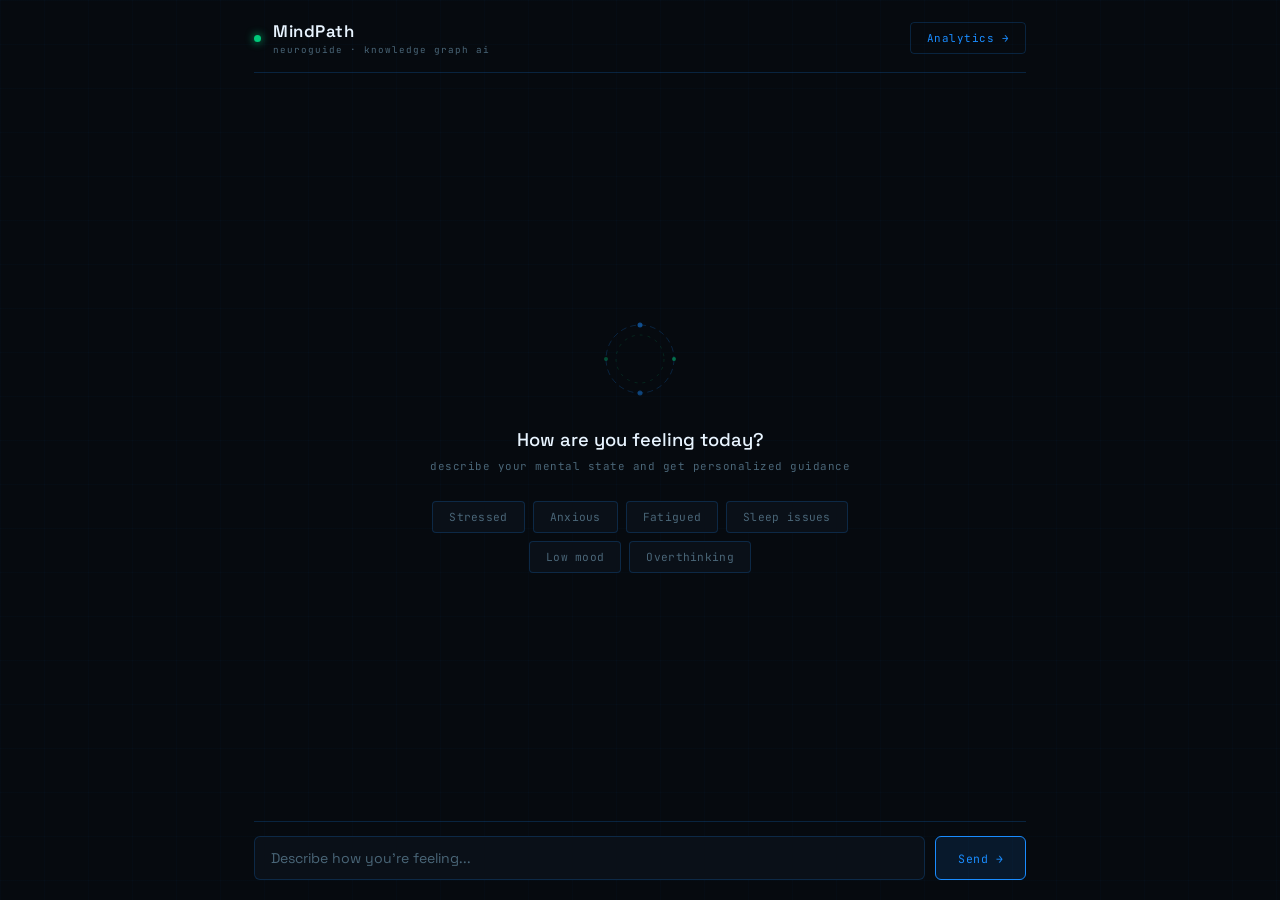
<file: FrontendC/index.html>
<!DOCTYPE html>
<html lang="en">
<head>
    <meta charset="UTF-8">
    <meta name="viewport" content="width=device-width, initial-scale=1.0">
    <title>MindPath — NeuroGuide</title>
    <link href="https://fonts.googleapis.com/css2?family=Space+Grotesk:wght@300;400;500;600&family=JetBrains+Mono:wght@300;400;500&display=swap" rel="stylesheet">
    <style>
        :root {
            --black: #060a0f;
            --black-2: #0a1018;
            --black-3: #0f1a24;
            --blue: #1a8cff;
            --blue-dim: rgba(26, 140, 255, 0.12);
            --blue-border: rgba(26, 140, 255, 0.2);
            --green: #00c97a;
            --green-dim: rgba(0, 201, 122, 0.1);
            --green-border: rgba(0, 201, 122, 0.22);
            --text: #c8dde8;
            --text-dim: #4a6678;
            --text-bright: #e8f4ff;
        }

        * { margin: 0; padding: 0; box-sizing: border-box; }

        body {
            background: var(--black);
            font-family: 'Space Grotesk', sans-serif;
            color: var(--text);
            height: 100vh;
            display: flex;
            flex-direction: column;
            overflow: hidden;
        }

        body::before {
            content: '';
            position: fixed;
            inset: 0;
            background-image:
                linear-gradient(rgba(26,140,255,0.025) 1px, transparent 1px),
                linear-gradient(90deg, rgba(26,140,255,0.025) 1px, transparent 1px);
            background-size: 44px 44px;
            pointer-events: none;
            z-index: 0;
        }

        .container {
            position: relative;
            z-index: 1;
            display: flex;
            flex-direction: column;
            height: 100vh;
            max-width: 820px;
            margin: 0 auto;
            width: 100%;
            padding: 0 24px;
        }

        /* TOP BAR */
        .top-bar {
            display: flex;
            align-items: center;
            justify-content: space-between;
            padding: 20px 0 16px;
            border-bottom: 1px solid var(--blue-border);
            flex-shrink: 0;
        }

        .logo-group { display: flex; align-items: center; gap: 12px; }

        .logo-dot {
            width: 7px; height: 7px;
            border-radius: 50%;
            background: var(--green);
            box-shadow: 0 0 8px var(--green);
            animation: pulse 2.5s ease-in-out infinite;
        }

        @keyframes pulse {
            0%,100% { box-shadow: 0 0 6px var(--green); }
            50% { box-shadow: 0 0 14px var(--green); opacity: 0.6; }
        }

        .title-block h1 {
            font-size: 1.05rem;
            font-weight: 600;
            letter-spacing: 0.5px;
            color: var(--text-bright);
        }

        .title-block p {
            font-family: 'JetBrains Mono', monospace;
            font-size: 0.58rem;
            color: var(--text-dim);
            letter-spacing: 1px;
            margin-top: 2px;
        }

        .dashboard-btn {
            font-family: 'JetBrains Mono', monospace;
            font-size: 0.68rem;
            letter-spacing: 0.5px;
            padding: 8px 16px;
            background: transparent;
            border: 1px solid var(--blue-border);
            color: var(--blue);
            cursor: pointer;
            transition: all 0.2s;
            border-radius: 4px;
        }

        .dashboard-btn:hover {
            background: var(--blue-dim);
            border-color: var(--blue);
        }

        /* CHAT */
        #chat {
            flex: 1;
            overflow-y: auto;
            padding: 24px 0;
            display: flex;
            flex-direction: column;
            gap: 12px;
            scrollbar-width: thin;
            scrollbar-color: rgba(26,140,255,0.15) transparent;
        }

        #chat::-webkit-scrollbar { width: 3px; }
        #chat::-webkit-scrollbar-thumb { background: var(--blue-border); border-radius: 2px; }

        /* EMPTY STATE */
        .empty-state {
            display: flex;
            flex-direction: column;
            align-items: center;
            justify-content: center;
            flex: 1;
            text-align: center;
            padding: 40px 20px;
            animation: fadeUp 0.5s ease;
        }

        @keyframes fadeUp {
            from { opacity: 0; transform: translateY(16px); }
            to { opacity: 1; transform: translateY(0); }
        }

        .ring-wrap { margin-bottom: 26px; }
        .ring-wrap svg { animation: rotate 14s linear infinite; }
        @keyframes rotate { from{transform:rotate(0deg)} to{transform:rotate(360deg)} }

        .empty-state h2 {
            font-size: 1.15rem;
            font-weight: 500;
            color: var(--text-bright);
            margin-bottom: 8px;
        }

        .empty-state p {
            font-family: 'JetBrains Mono', monospace;
            font-size: 0.68rem;
            color: var(--text-dim);
            letter-spacing: 0.5px;
            margin-bottom: 28px;
        }

        .suggestions {
            display: flex;
            flex-wrap: wrap;
            gap: 8px;
            justify-content: center;
            max-width: 480px;
        }

        .suggestions button {
            font-family: 'JetBrains Mono', monospace;
            font-size: 0.7rem;
            padding: 8px 16px;
            background: var(--black-2);
            border: 1px solid var(--blue-border);
            color: var(--text-dim);
            cursor: pointer;
            border-radius: 4px;
            transition: all 0.2s;
            letter-spacing: 0.3px;
        }

        .suggestions button:hover {
            border-color: var(--blue);
            color: var(--text);
            background: var(--blue-dim);
        }

        /* MESSAGES */
        .message {
            max-width: 78%;
            animation: msgIn 0.3s ease;
        }

        @keyframes msgIn {
            from { opacity: 0; transform: translateY(8px); }
            to { opacity: 1; transform: translateY(0); }
        }

        .message.user {
            align-self: flex-end;
            background: var(--black-3);
            border: 1px solid var(--blue-border);
            border-radius: 10px 10px 2px 10px;
            padding: 11px 15px;
            font-size: 0.9rem;
            color: var(--text-bright);
            line-height: 1.5;
        }

        .message.bot { align-self: flex-start; }

        /* TYPING */
        .typing-wrap { display: flex; align-items: center; gap: 10px; }

        .bot-pip {
            width: 26px; height: 26px;
            border: 1px solid var(--blue-border);
            border-radius: 50%;
            display: flex;
            align-items: center;
            justify-content: center;
            flex-shrink: 0;
        }

        .bot-pip span {
            width: 5px; height: 5px;
            border-radius: 50%;
            background: var(--blue);
            display: block;
        }

        .typing-bubble {
            background: var(--black-2);
            border: 1px solid var(--blue-border);
            border-radius: 10px 10px 10px 2px;
            padding: 12px 16px;
            display: flex;
            gap: 5px;
            align-items: center;
        }

        .dot {
            width: 5px; height: 5px;
            border-radius: 50%;
            background: var(--blue);
            opacity: 0.35;
            animation: dotBounce 1.2s infinite;
        }

        .dot:nth-child(2) { animation-delay: 0.18s; }
        .dot:nth-child(3) { animation-delay: 0.36s; }

        @keyframes dotBounce {
            0%,60%,100% { transform: translateY(0); opacity: 0.35; }
            30% { transform: translateY(-5px); opacity: 1; }
        }

        /* REC CARD */
        .rec-card {
            background: var(--black-2);
            border: 1px solid var(--blue-border);
            border-left: 2px solid var(--blue);
            border-radius: 2px 10px 10px 2px;
            padding: 16px 18px;
            align-self: flex-start;
            max-width: 94%;
            width: 100%;
            transition: border-color 0.2s;
        }

        .rec-card:hover { border-color: rgba(26,140,255,0.4); }

        .rec-header {
            display: flex;
            justify-content: space-between;
            align-items: center;
            margin-bottom: 8px;
        }

        .rec-title {
            font-size: 0.92rem;
            font-weight: 600;
            color: var(--text-bright);
        }

        .rec-score {
            font-family: 'JetBrains Mono', monospace;
            font-size: 0.62rem;
            color: var(--green);
            border: 1px solid var(--green-border);
            background: var(--green-dim);
            padding: 3px 9px;
            border-radius: 3px;
            letter-spacing: 0.5px;
        }

        .score-bar-track {
            height: 2px;
            background: rgba(26,140,255,0.08);
            border-radius: 1px;
            margin: 10px 0;
            overflow: hidden;
        }

        .score-bar-fill {
            height: 100%;
            background: linear-gradient(90deg, var(--blue), var(--green));
            border-radius: 1px;
            animation: barGrow 0.7s ease;
        }

        @keyframes barGrow { from { width: 0% !important; } }

        .rec-explanation {
            font-family: 'JetBrains Mono', monospace;
            font-size: 0.7rem;
            color: var(--text-dim);
            line-height: 1.7;
            margin-bottom: 14px;
        }

        .rec-actions { display: flex; gap: 8px; }

        .btn-like, .btn-dislike {
            font-family: 'JetBrains Mono', monospace;
            font-size: 0.67rem;
            padding: 7px 14px;
            border-radius: 4px;
            cursor: pointer;
            transition: all 0.2s;
            border: 1px solid;
        }

        .btn-like {
            background: var(--green-dim);
            border-color: var(--green-border);
            color: var(--green);
        }

        .btn-like:hover, .btn-like.active {
            background: rgba(0,201,122,0.2);
            border-color: var(--green);
        }

        .btn-dislike {
            background: transparent;
            border-color: rgba(26,140,255,0.15);
            color: var(--text-dim);
        }

        .btn-dislike:hover, .btn-dislike.active {
            background: var(--blue-dim);
            border-color: var(--blue);
            color: var(--text);
        }

        /* INPUT */
        .input-box {
            display: flex;
            gap: 10px;
            padding: 14px 0 20px;
            border-top: 1px solid var(--blue-border);
            flex-shrink: 0;
        }

        #input {
            flex: 1;
            background: var(--black-2);
            border: 1px solid var(--blue-border);
            border-radius: 6px;
            padding: 12px 16px;
            color: var(--text-bright);
            font-family: 'Space Grotesk', sans-serif;
            font-size: 0.88rem;
            outline: none;
            transition: border-color 0.2s;
            caret-color: var(--blue);
        }

        #input::placeholder { color: var(--text-dim); }
        #input:focus { border-color: rgba(26,140,255,0.5); }

        .send-btn {
            font-family: 'JetBrains Mono', monospace;
            font-size: 0.72rem;
            letter-spacing: 0.5px;
            padding: 12px 22px;
            background: var(--blue-dim);
            border: 1px solid var(--blue);
            color: var(--blue);
            cursor: pointer;
            border-radius: 6px;
            transition: all 0.2s;
        }

        .send-btn:hover {
            background: rgba(26,140,255,0.22);
            color: var(--text-bright);
        }

        .send-btn:active { transform: scale(0.98); }
        .fade-out { animation: fadeOut 0.25s forwards; }
        @keyframes fadeOut { to { opacity: 0; } }
    </style>
</head>
<body>
<div class="container">

    <div class="top-bar">
        <div class="logo-group">
            <div class="logo-dot"></div>
            <div class="title-block">
                <h1>MindPath</h1>
                <p>neuroguide · knowledge graph ai</p>
            </div>
        </div>
        <button class="dashboard-btn" onclick="goToDashboard()">Analytics →</button>
    </div>

    <div id="chat">
        <div id="emptyState" class="empty-state">
            <div class="ring-wrap">
                <svg width="76" height="76" viewBox="0 0 76 76" fill="none">
                    <circle cx="38" cy="38" r="34" stroke="rgba(26,140,255,0.2)" stroke-width="1" stroke-dasharray="6 4"/>
                    <circle cx="38" cy="38" r="24" stroke="rgba(0,201,122,0.15)" stroke-width="1" stroke-dasharray="3 5"/>
                    <circle cx="38" cy="4" r="2.5" fill="rgba(26,140,255,0.5)"/>
                    <circle cx="72" cy="38" r="2" fill="rgba(0,201,122,0.5)"/>
                    <circle cx="38" cy="72" r="2.5" fill="rgba(26,140,255,0.4)"/>
                    <circle cx="4" cy="38" r="2" fill="rgba(0,201,122,0.35)"/>
                </svg>
            </div>
            <h2>How are you feeling today?</h2>
            <p>describe your mental state and get personalized guidance</p>
            <div class="suggestions">
                <button onclick="quickFill('I feel stressed and overwhelmed')">Stressed</button>
                <button onclick="quickFill('I am feeling anxious and restless')">Anxious</button>
                <button onclick="quickFill('I feel tired and drained')">Fatigued</button>
                <button onclick="quickFill('I cannot sleep at night')">Sleep issues</button>
                <button onclick="quickFill('I feel depressed and unmotivated')">Low mood</button>
                <button onclick="quickFill('I am overthinking everything')">Overthinking</button>
            </div>
        </div>
    </div>

    <div class="input-box">
        <input id="input" placeholder="Describe how you're feeling..." onkeydown="if(event.key==='Enter') send()"/>
        <button class="send-btn" onclick="send()">Send →</button>
    </div>

</div>
<script>
    // 🔧 UPDATE THIS after Railway deploy — paste your Railway URL here
    const API_BASE = "https://neuroguide-production.up.railway.app";

    const MAX_SCORE = 6;

    function addMessage(text, cls) {
        const chat = document.getElementById("chat");
        const div = document.createElement("div");
        div.className = "message " + cls;
        div.innerText = text;
        chat.appendChild(div);
        chat.scrollTop = chat.scrollHeight;
    }

    function showTyping() {
        const chat = document.getElementById("chat");
        const div = document.createElement("div");
        div.className = "message bot";
        div.id = "typing";
        div.innerHTML = `
            <div class="typing-wrap">
                <div class="bot-pip"><span></span></div>
                <div class="typing-bubble">
                    <div class="dot"></div><div class="dot"></div><div class="dot"></div>
                </div>
            </div>`;
        chat.appendChild(div);
        chat.scrollTop = chat.scrollHeight;
    }

    function removeTyping() {
        const t = document.getElementById("typing");
        if (t) t.remove();
    }

    function addCard(rec) {
        const chat = document.getElementById("chat");
        const div = document.createElement("div");
        div.className = "message bot";
        const pct = Math.min((rec.score / MAX_SCORE) * 100, 100).toFixed(0);
        div.innerHTML = `
            <div class="rec-card">
                <div class="rec-header">
                    <div class="rec-title">${rec.technique}</div>
                    <div class="rec-score">score ${rec.score}</div>
                </div>
                <div class="score-bar-track">
                    <div class="score-bar-fill" style="width:${pct}%"></div>
                </div>
                <div class="rec-explanation">${rec.explanation}</div>
                <div class="rec-actions">
                    <button class="btn-like" onclick="sendFeedback('${rec.technique}', true, this)">↑ Helpful</button>
                    <button class="btn-dislike" onclick="sendFeedback('${rec.technique}', false, this)">↓ Not for me</button>
                </div>
            </div>`;
        chat.appendChild(div);
        chat.scrollTop = chat.scrollHeight;
    }
    function parseMarkdown(text) {
    return text
        .replace(/\*\*(.*?)\*\*/g, '<strong style="color:var(--text-bright)">$1</strong>')
        .replace(/\*(.*?)\*/g, '<em>$1</em>')
        .replace(/\n/g, '<br>');
    }

    function addAIMessage(text) {
    const chat = document.getElementById("chat");
    const div = document.createElement("div");
    div.className = "message bot";
    div.innerHTML = `
        <div class="rec-card" style="border-left-color: var(--green);">
            <div class="rec-header">
                <div class="rec-title">🌐 AI Suggestion</div>
                <div class="rec-score" style="color:var(--blue)">web search</div>
            </div>
            <div class="rec-explanation" style="color: var(--text);">${parseMarkdown(text)}</div>
        </div>`;
    chat.appendChild(div);
    chat.scrollTop = chat.scrollHeight;
    }
    function quickFill(text) {
        document.getElementById("input").value = text;
        document.getElementById("input").focus();
    }

    async function send() {
        const input = document.getElementById("input");
        const text = input.value.trim();
        if (!text) return;
        const emptyState = document.getElementById("emptyState");
        if (emptyState) emptyState.style.display = "none";
        addMessage(text, "user");
        input.value = "";
        showTyping();
        try {
            const res = await fetch(`${API_BASE}/recommend`, {
                method: "POST",
                headers: { "Content-Type": "application/json" },
                body: JSON.stringify({ texts: [text] })
            });
            const data = await res.json();
        removeTyping();

        if (data.fallback) {
            addMessage("Not found in knowledge graph. Searching for guidance...", "bot");
            showTyping();
            const fallbackRes = await fetch(`${API_BASE}/ai-fallback`, {
                method: "POST",
                headers: { "Content-Type": "application/json" },
                body: JSON.stringify({ query: data.query })
            });
            const fallbackData = await fallbackRes.json();
            removeTyping();
            addAIMessage(fallbackData.answer);
        } else {
            data.recommendations.forEach((r, i) => {
                setTimeout(() => addCard(r), i * 300);
            });
        }
        } catch {
            removeTyping();
            addMessage("Could not connect to the neural engine. Make sure the API is running.", "bot");
        }
    }

    async function sendFeedback(technique, liked, btn) {
        const card = btn.closest('.rec-card');
        card.querySelectorAll('button').forEach(b => b.classList.remove('active'));
        btn.classList.add('active');
        await fetch(`${API_BASE}/feedback`, {
            method: "POST",
            headers: { "Content-Type": "application/json" },
            body: JSON.stringify({ user_id: "user1", technique, liked })
        });
    }

    function goToDashboard() {
        document.body.classList.add("fade-out");
        setTimeout(() => { window.location.href = "dashboard.html"; }, 250);
    }
</script>
</body>
</html>
</file>
